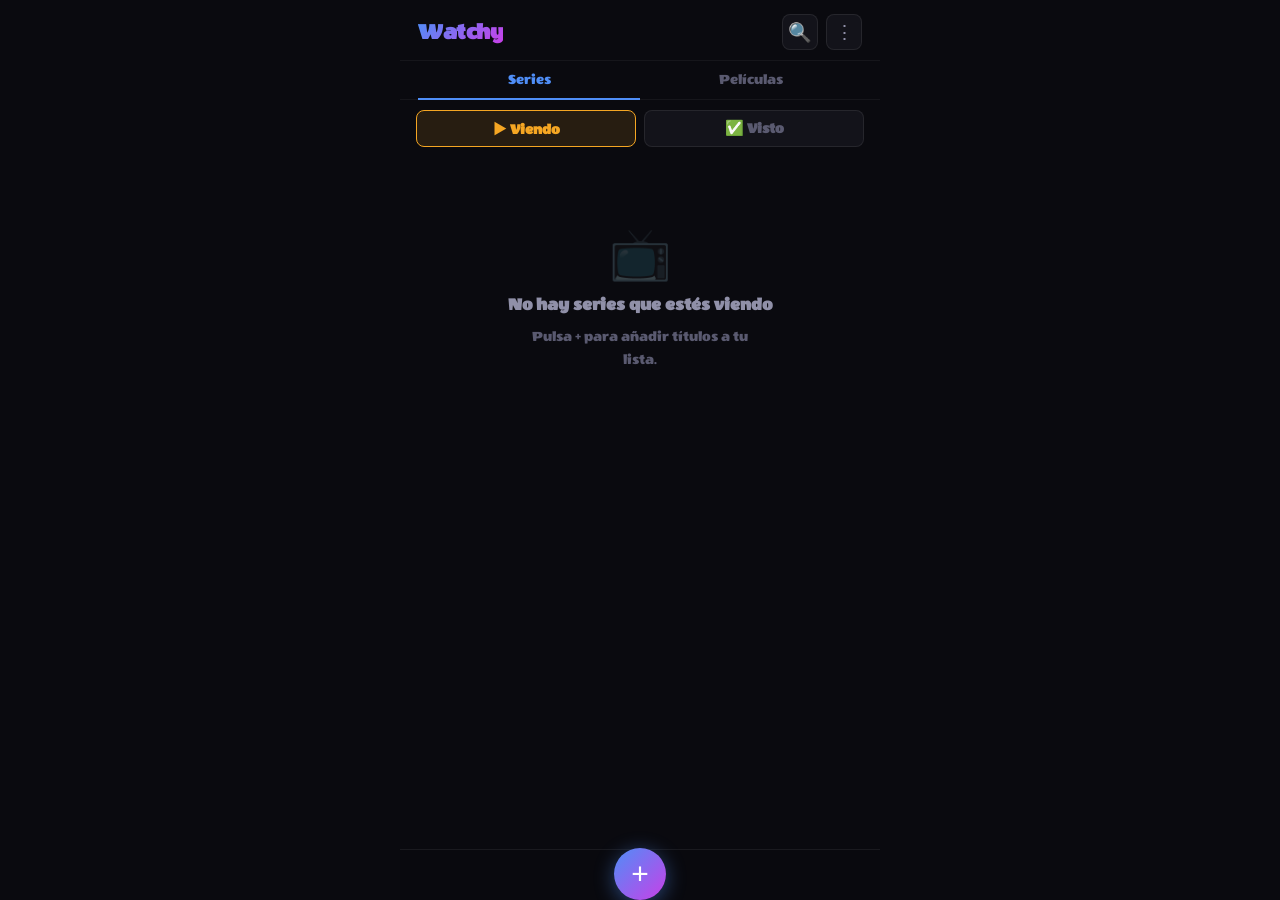
<file: index.html>
<!DOCTYPE html>
<html lang="es">
<head>
<meta charset="UTF-8">
<meta name="viewport" content="width=device-width, initial-scale=1.0, maximum-scale=1.0, user-scalable=no">
<title>Watchy</title>
<link href="https://fonts.googleapis.com/css2?family=Wendy+One&family=Inter:wght@400;500;600;700;800&display=swap" rel="stylesheet">
<link rel="stylesheet" href="styles.css">
</head>
<body>
<div id="app">
  <div class="header">
    <div class="logo">Watchy</div>
    <div style="display:flex;gap:8px">
      <button class="hbtn" data-action="search">🔍</button>
      <button class="hbtn" data-action="backup">⋮</button>
    </div>
  </div>

  <!-- Series / Películas -->
  <div class="tab-bar">
    <div class="tab active" id="tab-series" data-action="type" data-value="series">Series</div>
    <div class="tab" id="tab-movies" data-action="type" data-value="movies">Películas</div>
  </div>

  <!-- Viendo / Visto -->
  <div class="status-tabs">
    <div class="stab-main active-watching" id="stab-watching" data-action="status" data-value="watching">▶️ Viendo</div>
    <div class="stab-main" id="stab-watched" data-action="status" data-value="watched">✅ Visto</div>
  </div>

  <div class="content" id="content"></div>

  <div class="bnav">
    <div style="width:40px"></div>
    <button class="nadd" data-action="search">+</button>
    <div style="width:40px"></div>
  </div>
</div>

<!-- Search -->
<div class="overlay" id="ov-search" style="display:none" data-overlay="ov-search">
  <div class="sheet">
    <div class="handle"></div>
    <div class="sh-header"><span class="sh-title">Añadir título</span><button class="closebtn" data-action="close-search">✕</button></div>
    <div class="type-toggle">
      <div class="tbtn active" id="stype-series" data-action="stype" data-value="series">Series</div>
      <div class="tbtn" id="stype-movies" data-action="stype" data-value="movies">Películas</div>
    </div>
    <div class="sinput-wrap">
      <input class="sinput" id="sinput" placeholder="Busca por nombre…" oninput="onSInput()" autocomplete="off">
      <span class="sicon">🔍</span>
    </div>
    <div class="rlist" id="rlist">
      <div style="text-align:center;padding:32px;color:var(--text3);font-size:13px;">Escribe para buscar</div>
    </div>
  </div>
</div>

<!-- Detail -->
<div class="overlay" id="ov-detail" style="display:none" data-overlay="ov-detail">
  <div class="dsheet" id="dsheet-content"></div>
</div>

<!-- Backup modal -->
<div class="overlay" id="ov-backup" style="display:none" data-overlay="ov-backup">
  <div class="backup-sheet">
    <div class="handle"></div>
    <div class="sh-header">
      <span class="sh-title">Respaldo de datos</span>
      <button class="closebtn" data-action="close-backup">✕</button>
    </div>
    <!-- Stats -->
    <div class="bk-stats" id="bk-stats"></div>
    <!-- Opciones -->
    <div class="bk-item" data-action="export">
      <div class="bk-icon bk-icon-export">📤</div>
      <div class="bk-info">
        <div class="bk-title">Descargar respaldo</div>
        <div class="bk-desc">Guarda un archivo .json en tu dispositivo</div>
      </div>
    </div>
    <div class="bk-item" data-action="import">
      <div class="bk-icon bk-icon-import">📥</div>
      <div class="bk-info">
        <div class="bk-title">Importar respaldo</div>
        <div class="bk-desc">Restaura tu lista desde un archivo .json</div>
      </div>
    </div>
    <input type="file" id="import-input" accept=".json" style="display:none" onchange="importJSON(event)">
    <div style="padding:16px 20px 20px;font-size:11px;color:var(--text3);text-align:center;line-height:1.5;">
      El respaldo incluye todas tus series, películas y episodios vistos.
    </div>
  </div>
</div>

<!-- Actor sheet -->
<div class="overlay" id="ov-actor" style="display:none" data-overlay="ov-actor">
  <div class="actor-sheet" id="actor-content"></div>
</div>

<!-- Toast -->
<div class="toast" id="toast"></div>

<script src="app.js"></script>
</body>
</html>
</file>
<file: styles.css>
:root {
  --bg:#0A0A0F; --surface:#13131A; --surface2:#1C1C26; --surface3:#252533;
  --accent:#4F8EF7; --accent2:#7B5EF7; --magenta:#C840E8;
  --text:#F0F0F8; --text2:#9090A8; --text3:#5A5A70;
  --green:#22D17A; --amber:#F5A623; --red:#F74F6F;
  --r:12px; --rsm:8px; --rxs:6px;
}
*{box-sizing:border-box;margin:0;padding:0;-webkit-tap-highlight-color:transparent;}
html,body{height:100%;background:var(--bg);color:var(--text);font-family:'Wendy One','Inter',sans-serif;font-size:18px;overflow:hidden;}
#app{display:flex;flex-direction:column;height:100vh;height:100dvh;max-width:480px;margin:0 auto;position:relative;background:var(--bg);}

/* HEADER */
.header{padding:14px 18px 10px;display:flex;align-items:center;justify-content:space-between;flex-shrink:0;border-bottom:1px solid rgba(255,255,255,0.05);}
.logo{font-size:23px;font-weight:800;background:linear-gradient(135deg,var(--accent),var(--magenta));-webkit-background-clip:text;-webkit-text-fill-color:transparent;background-clip:text;letter-spacing:-0.5px;}
.hbtn{background:var(--surface);border:1px solid rgba(255,255,255,0.08);border-radius:var(--rsm);width:36px;height:36px;display:flex;align-items:center;justify-content:center;cursor:pointer;color:var(--text2);font-size:19px;transition:all 0.15s;}
.hbtn:hover{background:var(--surface2);color:var(--text);}

/* TYPE TABS (Series / Películas) */
.tab-bar{display:flex;padding:0 18px;flex-shrink:0;border-bottom:1px solid rgba(255,255,255,0.05);}
.tab{flex:1;padding:10px 4px;text-align:center;font-size:15px;font-weight:500;color:var(--text3);cursor:pointer;border-bottom:2px solid transparent;transition:all 0.15s;position:relative;bottom:-1px;}
.tab.active{color:var(--accent);border-bottom-color:var(--accent);}

/* STATUS TABS (Viendo / Visto) */
.status-tabs{display:flex;padding:10px 16px;gap:8px;flex-shrink:0;}
.stab-main{flex:1;padding:8px 12px;border-radius:var(--rsm);font-size:15px;font-weight:600;text-align:center;cursor:pointer;border:1.5px solid rgba(255,255,255,0.08);background:var(--surface);color:var(--text3);transition:all 0.15s;}
.stab-main.active-watching{background:rgba(245,166,35,0.12);border-color:var(--amber);color:var(--amber);}
.stab-main.active-watched{background:rgba(34,209,122,0.12);border-color:var(--green);color:var(--green);}

/* CONTENT */
.content{flex:1;overflow-y:auto;padding:8px 14px 90px;scrollbar-width:thin;scrollbar-color:var(--surface3) transparent;}
.content::-webkit-scrollbar{width:3px;}
.content::-webkit-scrollbar-thumb{background:var(--surface3);border-radius:3px;}

/* EMPTY */
.empty{display:flex;flex-direction:column;align-items:center;justify-content:center;padding:60px 20px;text-align:center;gap:12px;}
.empty-icon{font-size:50px;opacity:0.25;}
.empty h3{font-size:18px;font-weight:600;color:var(--text2);}
.empty p{font-size:15px;color:var(--text3);line-height:1.5;max-width:220px;}

/* SERIES CARD */
.card-list{display:flex;flex-direction:column;gap:10px;}
.series-card{background:var(--surface);border-radius:var(--r);border:1px solid rgba(255,255,255,0.05);overflow:hidden;transition:border-color 0.15s;}
.series-card:hover{border-color:rgba(255,255,255,0.1);}
.sc-top{display:flex;align-items:stretch;}
.sc-poster{width:72px;flex-shrink:0;cursor:pointer;}
.sc-poster img{width:72px;height:100%;min-height:100px;object-fit:cover;display:block;}
.sc-poster-ph{width:72px;min-height:100px;background:var(--surface3);display:flex;align-items:center;justify-content:center;font-size:26px;color:var(--text3);}
.sc-mid{flex:1;min-width:0;padding:11px 10px 10px 12px;cursor:pointer;display:flex;flex-direction:column;gap:3px;}
.sc-show{font-size:16px;font-weight:700;color:var(--text);text-transform:uppercase;letter-spacing:0.4px;}
.sc-epcode{font-size:19px;font-weight:800;color:#F5D060;letter-spacing:-0.5px;line-height:1.1;}
.sc-epname{font-size:15px;font-weight:500;color:#7EC8E3;white-space:nowrap;overflow:hidden;text-overflow:ellipsis;}
.sc-date{font-size:15px;font-weight:700;margin-top:2px;}
.sc-date.future{color:var(--magenta);}
.sc-date.past{color:var(--text2);}
.sc-right{display:flex;flex-direction:column;align-items:center;justify-content:center;padding:10px 12px;gap:8px;flex-shrink:0;}
.check-btn{width:38px;height:38px;border-radius:50%;border:2.5px solid rgba(255,255,255,0.15);background:transparent;cursor:pointer;display:flex;align-items:center;justify-content:center;transition:all 0.18s;font-size:19px;color:var(--text3);}
.check-btn:hover{border-color:var(--green);color:var(--green);}
.check-btn.checked{background:var(--green);border-color:var(--green);color:#0A0A0F;}
.del-btn{width:26px;height:26px;border-radius:50%;border:none;background:rgba(255,255,255,0.05);cursor:pointer;font-size:15px;color:var(--text3);display:flex;align-items:center;justify-content:center;transition:all 0.15s;}
.del-btn:hover{background:rgba(247,79,111,0.15);color:var(--red);}
.sc-bottom{border-top:1px solid rgba(255,255,255,0.04);padding:8px 12px;}
.sc-eps-row{display:flex;gap:5px;overflow-x:auto;scrollbar-width:none;padding-bottom:2px;}
.sc-eps-row::-webkit-scrollbar{display:none;}
.ep-pill{display:flex;flex-direction:column;align-items:center;padding:5px 7px;border-radius:7px;font-size:12px;font-weight:600;border:1px solid rgba(255,255,255,0.08);background:var(--surface2);cursor:pointer;transition:all 0.15s;flex-shrink:0;min-width:42px;gap:2px;}
.ep-pill:hover{border-color:var(--accent);}
.ep-pill.ep-future{background:rgba(200,64,232,0.08);border-color:rgba(200,64,232,0.3);color:var(--magenta);}
.ep-pill.ep-unseen{color:var(--text2);}
.ep-pill-num{font-size:14px;font-weight:700;}
.ep-pill-air{font-size:11px;font-weight:400;opacity:0.8;}
.sc-progress{display:flex;align-items:center;gap:8px;margin-bottom:6px;}
.prog-bar{flex:1;height:3px;background:var(--surface3);border-radius:2px;overflow:hidden;}
.prog-fill{height:100%;background:linear-gradient(90deg,var(--accent),var(--magenta));border-radius:2px;transition:width 0.3s;}
.prog-text{font-size:12px;color:var(--text3);white-space:nowrap;}

/* MOVIE CARD */
.movie-card{background:var(--surface);border-radius:var(--r);border:1px solid rgba(255,255,255,0.05);display:flex;overflow:hidden;transition:border-color 0.15s;}
.movie-card:hover{border-color:rgba(255,255,255,0.1);}
.mc-poster{width:66px;flex-shrink:0;cursor:pointer;}
.mc-poster img{width:66px;height:100%;min-height:96px;object-fit:cover;display:block;}
.mc-poster-ph{width:66px;min-height:96px;background:var(--surface3);display:flex;align-items:center;justify-content:center;font-size:24px;color:var(--text3);}
.mc-info{flex:1;min-width:0;padding:12px 10px 12px 13px;cursor:pointer;display:flex;flex-direction:column;gap:4px;justify-content:center;}
.mc-title{font-size:18px;font-weight:800;white-space:nowrap;overflow:hidden;text-overflow:ellipsis;color:var(--text);}
.mc-meta{font-size:15px;color:#F5D060;font-weight:600;}
.mc-release{font-size:15px;color:var(--text2);margin-top:3px;font-weight:700;}
.mc-right{display:flex;flex-direction:column;align-items:center;justify-content:center;gap:7px;padding:10px 12px;flex-shrink:0;}

/* BOTTOM NAV */
.bnav{position:absolute;bottom:0;left:0;right:0;background:rgba(10,10,15,0.96);backdrop-filter:blur(24px);border-top:1px solid rgba(255,255,255,0.07);display:flex;justify-content:space-around;align-items:center;padding:6px 16px;padding-bottom:env(safe-area-inset-bottom,6px);z-index:10;}
.nadd{width:52px;height:52px;border-radius:50%;background:linear-gradient(135deg,var(--accent),var(--magenta));display:flex;align-items:center;justify-content:center;font-size:30px;color:white;cursor:pointer;box-shadow:0 4px 20px rgba(79,142,247,0.45);border:none;margin-top:-8px;transition:opacity 0.15s;}
.nadd:hover{opacity:0.9;}

/* TOAST */
.toast{position:fixed;bottom:100px;left:50%;transform:translateX(-50%);background:var(--surface3);color:var(--text);font-size:15px;font-weight:500;padding:10px 20px;border-radius:20px;z-index:999;opacity:0;transition:opacity 0.2s;pointer-events:none;white-space:nowrap;}
.toast.show{opacity:1;}

/* BACKUP SHEET */
.backup-sheet{background:var(--surface);border-radius:var(--r) var(--r) 0 0;position:absolute;bottom:0;left:0;right:0;display:flex;flex-direction:column;padding-bottom:env(safe-area-inset-bottom,0);}
.bk-item{display:flex;align-items:center;gap:14px;padding:16px 20px;cursor:pointer;transition:background 0.15s;border-bottom:1px solid rgba(255,255,255,0.04);}
.bk-item:last-child{border-bottom:none;}
.bk-item:hover{background:var(--surface2);}
.bk-icon{width:40px;height:40px;border-radius:var(--rsm);display:flex;align-items:center;justify-content:center;font-size:22px;flex-shrink:0;}
.bk-icon-export{background:rgba(79,142,247,0.15);}
.bk-icon-import{background:rgba(34,209,122,0.15);}
.bk-icon-email{background:rgba(200,64,232,0.15);}
.bk-info{flex:1;}
.bk-title{font-size:16px;font-weight:600;color:var(--text);margin-bottom:2px;}
.bk-desc{font-size:14px;color:var(--text3);}
.bk-stats{margin:0 20px 16px;background:var(--surface2);border-radius:var(--rsm);padding:12px 16px;display:flex;gap:0;}
.bk-stat{flex:1;text-align:center;}
.bk-stat-num{font-size:20px;font-weight:800;color:var(--text);}
.bk-stat-label{font-size:12px;color:var(--text3);margin-top:2px;}
.bk-divider{width:1px;background:rgba(255,255,255,0.06);margin:4px 0;}

/* MODALS */
.overlay{position:fixed;inset:0;background:rgba(0,0,0,0.8);z-index:100;display:flex;flex-direction:column;max-width:480px;margin:0 auto;}
.sheet{background:var(--surface);border-radius:var(--r) var(--r) 0 0;position:absolute;bottom:0;left:0;right:0;max-height:94%;display:flex;flex-direction:column;}
.handle{width:36px;height:4px;background:var(--surface3);border-radius:2px;margin:12px auto 0;flex-shrink:0;}
.sh-header{padding:14px 18px 10px;display:flex;align-items:center;justify-content:space-between;flex-shrink:0;}
.sh-title{font-size:17px;font-weight:700;}
.closebtn{background:var(--surface2);border:none;border-radius:50%;width:28px;height:28px;cursor:pointer;color:var(--text2);font-size:16px;display:flex;align-items:center;justify-content:center;}

/* SEARCH */
.type-toggle{display:flex;gap:3px;margin:0 16px 10px;background:var(--surface2);border-radius:var(--rxs);padding:3px;flex-shrink:0;}
.tbtn{flex:1;padding:6px;text-align:center;font-size:14px;font-weight:500;border-radius:5px;cursor:pointer;color:var(--text3);transition:all 0.15s;}
.tbtn.active{background:var(--surface3);color:var(--text);}
.sinput-wrap{padding:0 16px 10px;position:relative;flex-shrink:0;}
.sinput{width:100%;background:var(--surface2);border:1.5px solid rgba(255,255,255,0.08);border-radius:var(--rsm);padding:10px 40px 10px 14px;color:var(--text);font-size:16px;font-family:'Inter',sans-serif;outline:none;transition:border 0.15s;}
.sinput:focus{border-color:var(--accent);}
.sinput::placeholder{color:var(--text3);}
.sicon{position:absolute;right:28px;top:50%;transform:translateY(-50%);color:var(--text3);font-size:18px;pointer-events:none;}
.rlist{overflow-y:auto;padding:0 16px 24px;flex:1;display:flex;flex-direction:column;gap:8px;}
.ritem{display:flex;gap:11px;padding:10px;background:var(--surface2);border-radius:var(--rsm);border:1px solid rgba(255,255,255,0.05);transition:all 0.15s;align-items:center;}
.ritem:hover{background:var(--surface3);}
.rposter{width:42px;height:62px;border-radius:var(--rxs);object-fit:cover;background:var(--surface3);flex-shrink:0;}
.rph{width:42px;height:62px;border-radius:var(--rxs);background:var(--surface3);flex-shrink:0;display:flex;align-items:center;justify-content:center;font-size:20px;color:var(--text3);}
.rinfo{flex:1;min-width:0;}
.rtitle{font-size:15px;font-weight:600;margin-bottom:2px;color:var(--text);}
.rmeta{font-size:13px;color:var(--text3);}
.radd{background:var(--accent);border:none;border-radius:var(--rxs);padding:6px 13px;color:white;font-size:14px;font-weight:600;cursor:pointer;white-space:nowrap;font-family:'Inter',sans-serif;transition:opacity 0.15s;}
.radd:hover{opacity:0.85;}
.radd.done{background:var(--surface3);color:var(--text3);cursor:default;}
.loading{text-align:center;padding:24px;color:var(--text3);font-size:15px;}
.spinner{display:inline-block;width:20px;height:20px;border:2px solid rgba(79,142,247,0.2);border-top-color:var(--accent);border-radius:50%;animation:spin 0.7s linear infinite;margin-bottom:8px;}
@keyframes spin{to{transform:rotate(360deg);}}
.nores{text-align:center;padding:40px 20px;color:var(--text3);font-size:15px;}

/* DETAIL SHEET */
.dsheet{background:var(--surface);border-radius:var(--r) var(--r) 0 0;position:absolute;bottom:0;left:0;right:0;max-height:93%;display:flex;flex-direction:column;overflow:hidden;}
.dback{width:100%;height:160px;object-fit:cover;display:block;opacity:0.45;}
.dback-ph{width:100%;height:120px;background:linear-gradient(135deg,var(--surface2),var(--surface3));}
.dclose{position:absolute;top:12px;right:14px;background:rgba(10,10,15,0.75);border:none;border-radius:50%;width:30px;height:30px;cursor:pointer;color:var(--text);font-size:17px;display:flex;align-items:center;justify-content:center;}
.dbody{padding:0 18px 30px;flex:1;overflow-y:auto;}
.dtop{display:flex;gap:14px;margin-top:-52px;margin-bottom:14px;}
.dposter{width:80px;height:118px;border-radius:var(--rsm);object-fit:cover;border:3px solid var(--surface);box-shadow:0 8px 24px rgba(0,0,0,0.5);flex-shrink:0;}
.dph{width:80px;height:118px;border-radius:var(--rsm);background:var(--surface3);border:3px solid var(--surface);flex-shrink:0;display:flex;align-items:center;justify-content:center;font-size:32px;color:var(--text3);}
.dhead{flex:1;min-width:0;padding-top:60px;}
.dtitle{font-size:18px;font-weight:800;margin-bottom:3px;line-height:1.2;}
.dmeta{font-size:13px;color:var(--text3);}
.dov{font-size:15px;color:var(--text2);line-height:1.65;margin-bottom:16px;}
.dsec{font-size:12px;font-weight:600;color:var(--text3);text-transform:uppercase;letter-spacing:0.8px;margin-bottom:8px;}

/* Status toggle in detail (2 options) */
.d-status-row{display:flex;gap:6px;margin-bottom:18px;}
.d-st-btn{flex:1;min-width:0;padding:7px 2px;border-radius:var(--rsm);border:1.5px solid rgba(255,255,255,0.07);background:var(--surface2);cursor:pointer;text-align:center;font-size:12px;font-weight:600;color:var(--text3);transition:all 0.15s;display:flex;flex-direction:column;align-items:center;gap:2px;}
.d-st-btn span:first-child{font-size:17px;}
.d-st-btn.act-upd{color:#64b4ff;border-color:rgba(100,180,255,0.3);background:rgba(100,180,255,0.07);}
.d-st-btn.act-del{color:var(--red);border-color:rgba(247,79,111,0.3);background:rgba(247,79,111,0.07);}
.d-st-btn.sel-watching{border-color:var(--amber);background:rgba(245,166,35,0.1);color:var(--amber);}
.d-st-btn.sel-watched{border-color:var(--green);background:rgba(34,209,122,0.1);color:var(--green);}

/* Action buttons */
.bupdate{width:100%;padding:10px;border:1px solid rgba(100,180,255,0.3);border-radius:var(--rsm);background:rgba(100,180,255,0.07);color:#64b4ff;font-size:15px;font-weight:500;cursor:pointer;font-family:'Inter',sans-serif;margin-top:8px;transition:all 0.15s;}
.bupdate:hover{background:rgba(100,180,255,0.15);}
.brem{width:100%;padding:10px;border:1px solid rgba(247,79,111,0.3);border-radius:var(--rsm);background:rgba(247,79,111,0.07);color:var(--red);font-size:15px;font-weight:500;cursor:pointer;font-family:'Inter',sans-serif;margin-top:8px;transition:all 0.15s;}
.brem:hover{background:rgba(247,79,111,0.15);}

/* Season tabs + episode list in detail */
.sea-tabs{display:flex;gap:6px;overflow-x:auto;margin-bottom:10px;padding-bottom:2px;scrollbar-width:none;}
.sea-tabs::-webkit-scrollbar{display:none;}
.sea-tab{padding:5px 14px;border-radius:20px;font-size:14px;font-weight:500;border:1px solid rgba(255,255,255,0.1);background:var(--surface2);color:var(--text3);cursor:pointer;white-space:nowrap;transition:all 0.15s;flex-shrink:0;}
.sea-tab.active{background:rgba(79,142,247,0.15);border-color:var(--accent);color:var(--accent);}
.ep-list{display:flex;flex-direction:column;gap:5px;margin-bottom:14px;}
.ep-row{display:flex;align-items:center;gap:10px;padding:9px 10px;border-radius:var(--rsm);border:1px solid rgba(255,255,255,0.05);background:var(--surface2);transition:all 0.15s;}
.ep-row.ep-r-seen{background:rgba(34,209,122,0.07);border-color:rgba(34,209,122,0.2);}
.ep-row.ep-r-future{background:rgba(200,64,232,0.05);border-color:rgba(200,64,232,0.15);}
.ep-num{font-size:13px;font-weight:700;color:var(--text3);width:24px;flex-shrink:0;}
.ep-info{flex:1;min-width:0;}
.ep-title{font-size:14px;font-weight:500;color:var(--text);white-space:nowrap;overflow:hidden;text-overflow:ellipsis;}
.ep-air{font-size:13px;color:var(--text3);margin-top:2px;}
.ep-air.fut{color:var(--magenta);}
.ep-check{width:28px;height:28px;border-radius:50%;border:2px solid rgba(255,255,255,0.15);background:transparent;cursor:pointer;display:flex;align-items:center;justify-content:center;font-size:15px;color:var(--text3);flex-shrink:0;transition:all 0.15s;}
.ep-check:hover{border-color:var(--green);}
.ep-check.done{background:var(--green);border-color:var(--green);color:#0A0A0F;}
.markall{width:100%;padding:8px;border:1px solid rgba(34,209,122,0.25);border-radius:var(--rxs);background:rgba(34,209,122,0.07);color:var(--green);font-size:14px;font-weight:500;cursor:pointer;font-family:'Inter',sans-serif;margin-bottom:10px;transition:all 0.15s;}
.markall:hover{background:rgba(34,209,122,0.14);}
.ep-loading{text-align:center;padding:18px;color:var(--text3);font-size:15px;}
.ep-sum{font-size:13px;color:var(--text3);margin-bottom:7px;}

/* CAST */
.cast-row{display:flex;gap:10px;overflow-x:auto;padding-bottom:4px;margin-bottom:18px;scrollbar-width:none;}
.cast-row::-webkit-scrollbar{display:none;}
.cast-card{flex-shrink:0;width:70px;text-align:center;cursor:pointer;}
.cast-card:active{opacity:0.7;}
.cast-photo{width:64px;height:64px;border-radius:50%;object-fit:cover;background:var(--surface3);display:block;margin:0 auto 5px;border:2px solid transparent;transition:border-color 0.15s;}
.cast-card:hover .cast-photo{border-color:var(--accent);}
.cast-photo-ph{width:64px;height:64px;border-radius:50%;background:var(--surface3);display:flex;align-items:center;justify-content:center;font-size:26px;color:var(--text3);margin:0 auto 5px;}
.cast-name{font-size:12px;font-weight:600;color:var(--text2);line-height:1.3;overflow:hidden;display:-webkit-box;-webkit-line-clamp:2;-webkit-box-orient:vertical;}
.cast-char{font-size:11px;color:var(--text3);margin-top:1px;overflow:hidden;white-space:nowrap;text-overflow:ellipsis;}

/* ACTOR SHEET */
.actor-sheet{background:var(--surface);border-radius:var(--r) var(--r) 0 0;position:absolute;bottom:0;left:0;right:0;max-height:93%;display:flex;flex-direction:column;overflow:hidden;}
.actor-header{display:flex;align-items:center;gap:14px;padding:20px 18px 14px;flex-shrink:0;border-bottom:1px solid rgba(255,255,255,0.05);}
.actor-photo-big{width:70px;height:70px;border-radius:50%;object-fit:cover;background:var(--surface3);flex-shrink:0;}
.actor-photo-big-ph{width:70px;height:70px;border-radius:50%;background:var(--surface3);display:flex;align-items:center;justify-content:center;font-size:32px;color:var(--text3);flex-shrink:0;}
.actor-info{flex:1;min-width:0;}
.actor-name{font-size:20px;font-weight:800;color:var(--text);margin-bottom:3px;}
.actor-bio{font-size:14px;color:var(--text3);line-height:1.5;display:-webkit-box;-webkit-line-clamp:3;-webkit-box-orient:vertical;overflow:hidden;}
.actor-close{background:var(--surface2);border:none;border-radius:50%;width:30px;height:30px;cursor:pointer;color:var(--text2);font-size:17px;display:flex;align-items:center;justify-content:center;flex-shrink:0;}
.actor-tabs{display:flex;gap:3px;padding:10px 18px;background:var(--surface2);flex-shrink:0;}
.actor-tab{flex:1;padding:7px;text-align:center;font-size:14px;font-weight:600;border-radius:var(--rsm);cursor:pointer;color:var(--text3);transition:all 0.15s;}
.actor-tab.active{background:var(--surface3);color:var(--text);}
.actor-body{flex:1;overflow-y:auto;padding:12px 14px 24px;}
.filmog-grid{display:grid;grid-template-columns:repeat(3,1fr);gap:8px;}
.fg-card{background:var(--surface2);border-radius:var(--rsm);overflow:hidden;cursor:pointer;border:1.5px solid transparent;transition:all 0.15s;position:relative;}
.fg-card:hover{border-color:var(--accent);}
.fg-card.in-lib{border-color:rgba(34,209,122,0.4);}
.fg-poster{width:100%;aspect-ratio:2/3;object-fit:cover;display:block;background:var(--surface3);}
.fg-poster-ph{width:100%;aspect-ratio:2/3;background:var(--surface3);display:flex;align-items:center;justify-content:center;font-size:30px;color:var(--text3);}
.fg-info{padding:6px 6px 8px;}
.fg-title{font-size:13px;font-weight:600;color:var(--text);line-height:1.3;display:-webkit-box;-webkit-line-clamp:2;-webkit-box-orient:vertical;overflow:hidden;}
.fg-year{font-size:12px;color:var(--text3);margin-top:2px;}
.fg-badge{position:absolute;top:5px;right:5px;background:var(--green);border-radius:50%;width:18px;height:18px;display:flex;align-items:center;justify-content:center;font-size:12px;color:#0A0A0F;font-weight:700;}
.actor-empty{text-align:center;padding:40px 20px;color:var(--text3);font-size:15px;}
.fg-add-btn{position:absolute;bottom:0;left:0;right:0;background:linear-gradient(0deg,rgba(10,10,15,0.95) 60%,transparent);padding:20px 6px 6px;display:flex;justify-content:center;opacity:0;transition:opacity 0.15s;}
.fg-card:hover .fg-add-btn{opacity:1;}
.fg-add{background:var(--accent);border:none;border-radius:var(--rxs);padding:4px 10px;color:white;font-size:12px;font-weight:700;cursor:pointer;font-family:'Inter',sans-serif;}
.fg-add.done{background:var(--green);color:#0A0A0F;}
</file>
